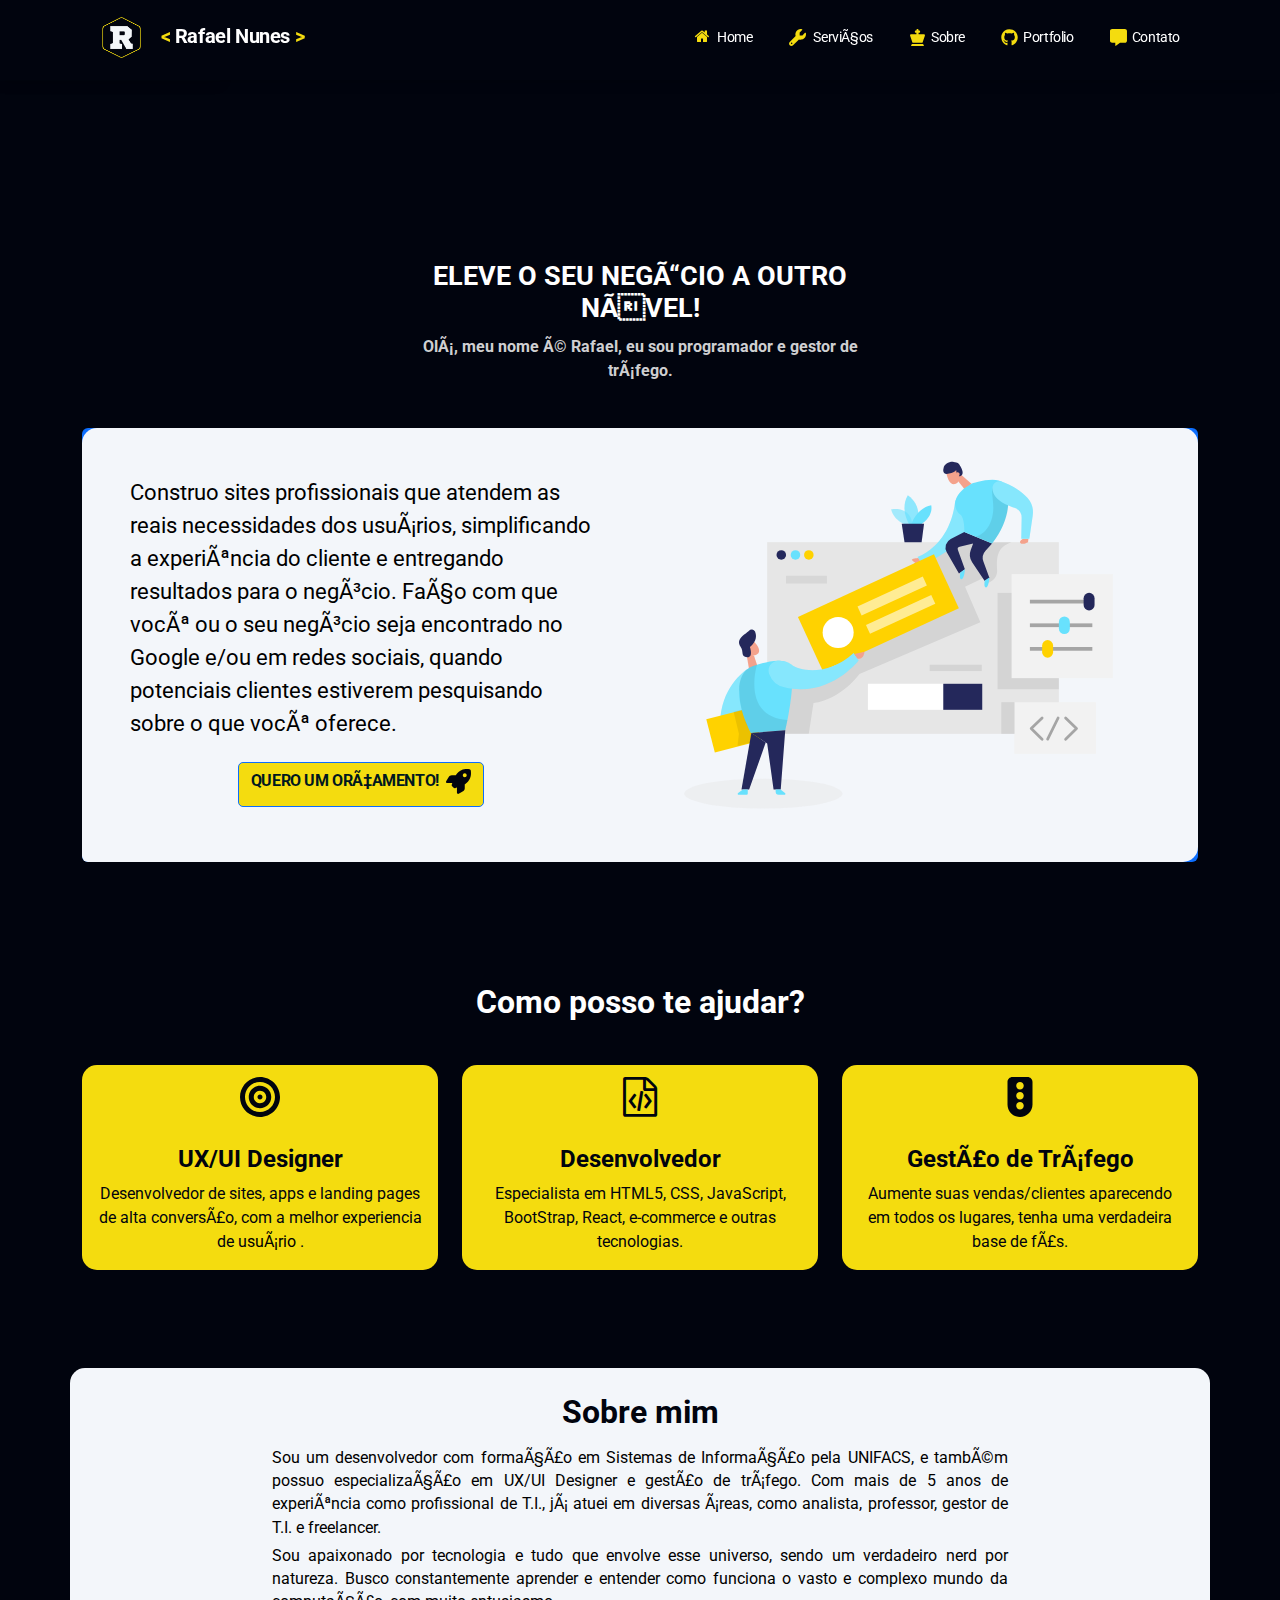
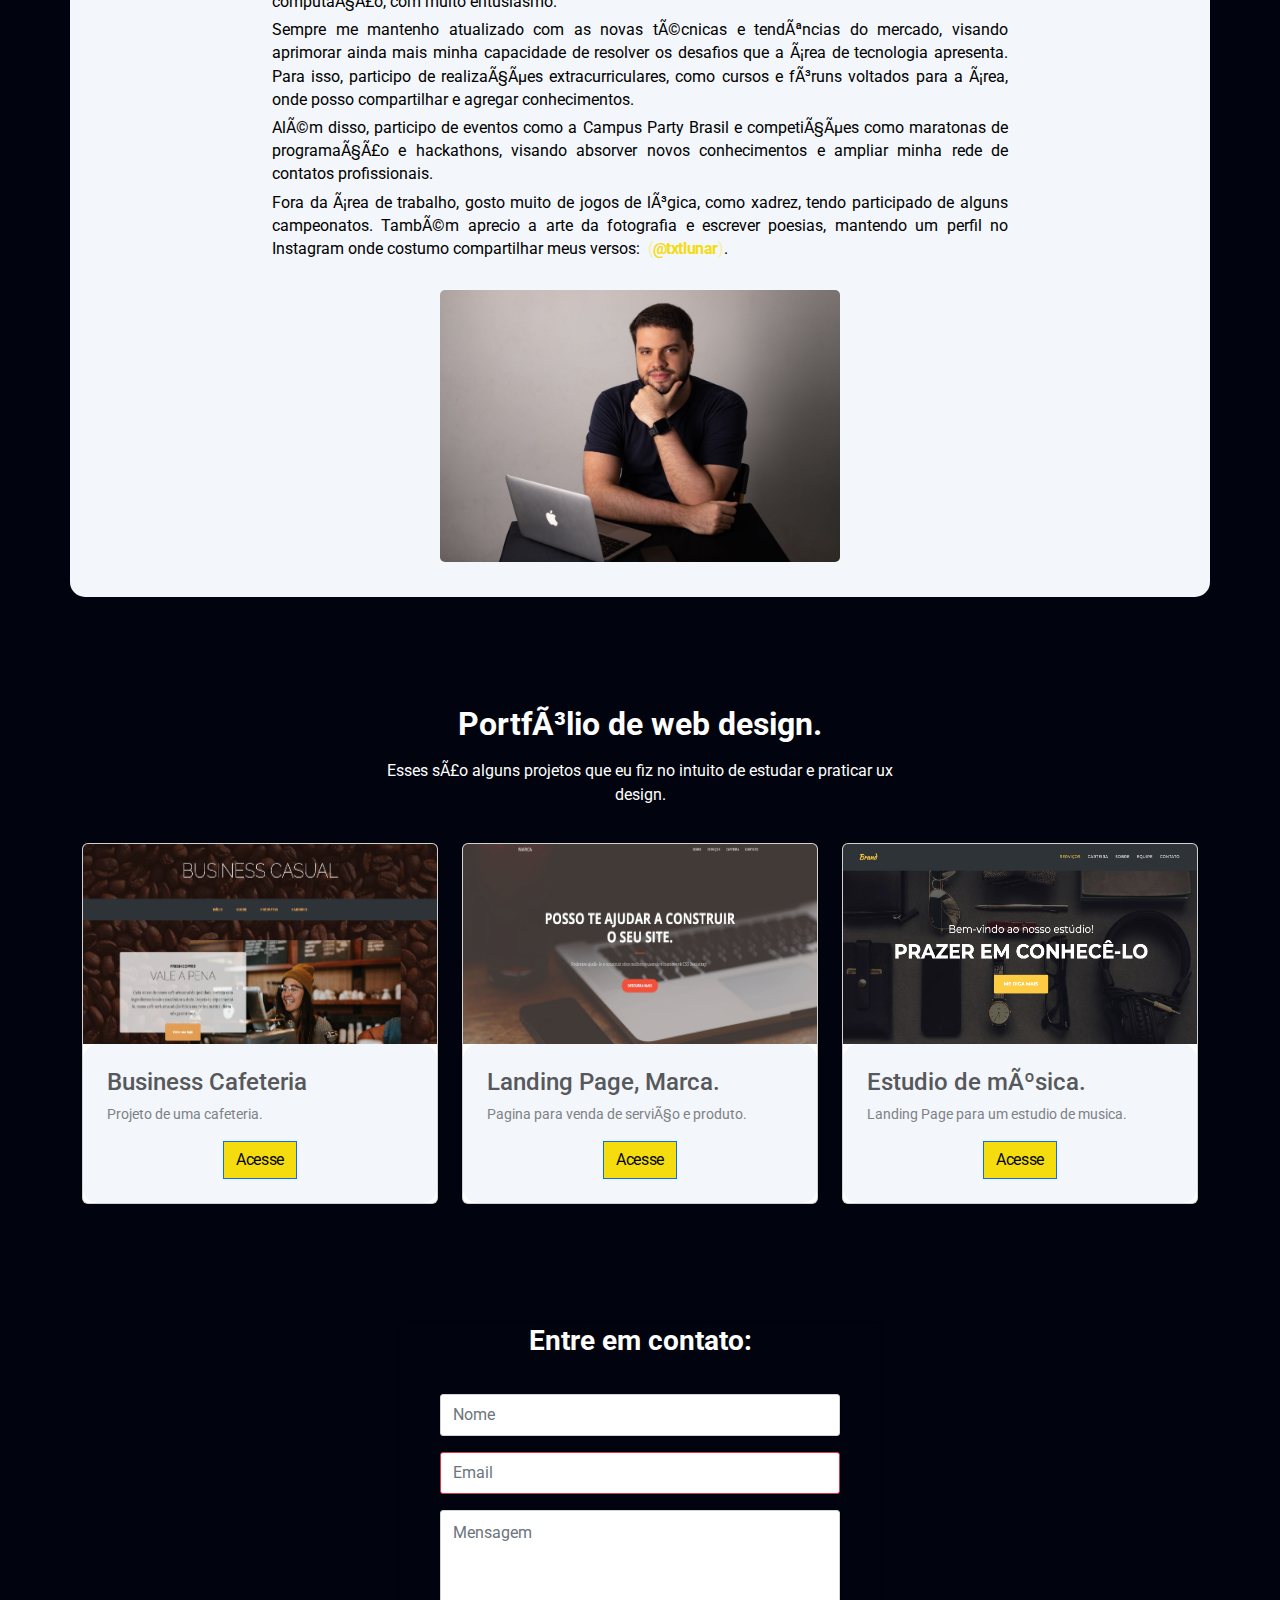
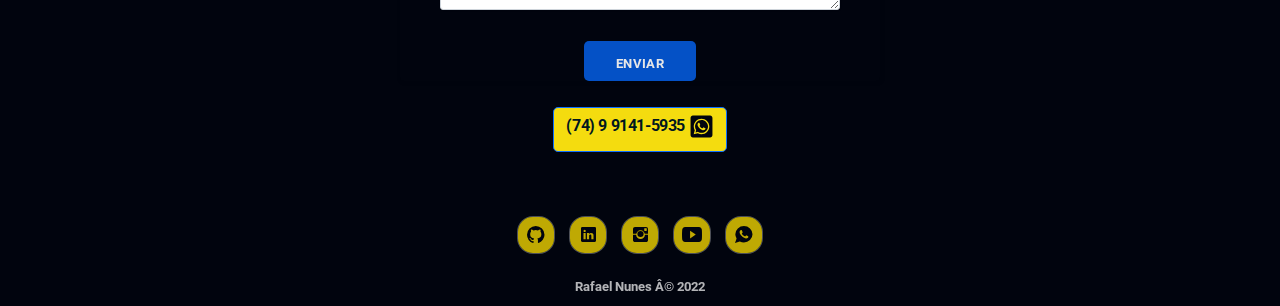
<file: index.html>
<!DOCTYPE html>
<html lang="pt-br" style="color: rgb(0,23,31);background: #01040e;font-family: Roboto, sans-serif;margin-top: 20px;">

<head>
    <!-- Meta Pixel Code -->
    <script>
        ! function(f, b, e, v, n, t, s) {
            if (f.fbq) return;
            n = f.fbq = function() {
                n.callMethod ?
                    n.callMethod.apply(n, arguments) : n.queue.push(arguments)
            };
            if (!f._fbq) f._fbq = n;
            n.push = n;
            n.loaded = !0;
            n.version = '2.0';
            n.queue = [];
            t = b.createElement(e);
            t.async = !0;
            t.src = v;
            s = b.getElementsByTagName(e)[0];
            s.parentNode.insertBefore(t, s)
        }(window, document, 'script',
            'https://connect.facebook.net/en_US/fbevents.js');
        fbq('init', '228751613166373');
        fbq('track', 'PageView');
    </script>
    <noscript><img height="1" width="1" style="display:none"
    src="https://www.facebook.com/tr?id=228751613166373&ev=PageView&noscript=1"
  /></noscript>
    <!-- End Meta Pixel Code -->
    <!-- Google tag (gtag.js) -->
    <script async src="https://www.googletagmanager.com/gtag/js?id=AW-11148194024"></script>
    <script>
        window.dataLayer = window.dataLayer || [];

        function gtag() {
            dataLayer.push(arguments);
        }
        gtag('js', new Date());

        gtag('config', 'AW-11148194024');
    </script>
    <meta charset="utf-8">
    <meta name="viewport" content="width=device-width, initial-scale=1.0, shrink-to-fit=no">
    <title>Rafael Nunes</title>
    <meta property="og:type" content="website">
    <link rel="icon" type="image/png" sizes="250x250" href="assets/img/Favicon.png?h=51a96ed2ff195e1bfad203f7caa200df">
    <link rel="stylesheet" href="assets/bootstrap/css/bootstrap.min.css?h=3f30c2c47d7d23c7a994db0c862d45a5">
    <link rel="stylesheet" href="https://fonts.googleapis.com/css?family=Lora">
    <link rel="stylesheet" href="https://fonts.googleapis.com/css?family=Roboto+Slab:300,400|Roboto:300,400,700">
    <link rel="stylesheet" href="assets/fonts/font-awesome.min.css?h=e7cfb9ec830984d637c4aed91cd725c5">
    <link rel="stylesheet" href="assets/fonts/ionicons.min.css?h=e7cfb9ec830984d637c4aed91cd725c5">
    <link rel="stylesheet" href="assets/css/Article-Clean.css?h=f7c1b6c00f1289d5cb6921bf58e07284">
    <link rel="stylesheet" href="assets/css/Article-List.css?h=cec575f25bba55cfaa10100750e76412">
    <link rel="stylesheet" href="assets/css/Black-Navbar.css?h=5ba3564199f115ae77dd64b33b7a4328">
    <link rel="stylesheet" href="assets/css/Contact-Form-Clean.css?h=1fc096b77bce3684c0ae271a46a29140">
    <link rel="stylesheet" href="assets/css/Dark-Footer-1.css?h=dcc46384f0589892295a3299d8a3c9bd">
    <link rel="stylesheet" href="assets/css/Dark-Footer-2.css?h=cabc25193678a4e8700df5b6f6e02b7c">
    <link rel="stylesheet" href="assets/css/Dark-Footer.css?h=2fccf62c5754784b5523aebf39ef30d3">
    <link rel="stylesheet" href="assets/css/Dark-NavBar-1.css?h=b486ae8ecf6c38e7b0073c57ef30f22f">
    <link rel="stylesheet" href="assets/css/Dark-NavBar-2.css?h=cc854edeeadd4c06dfda9f834e92e87a">
    <link rel="stylesheet" href="assets/css/Dark-NavBar.css?h=b5662e543f8e5c37da1d23ee22009b9c">
    <link rel="stylesheet" href="assets/css/Features-Blue.css?h=40c554ded5b4b9c0c58451552419c167">
    <link rel="stylesheet" href="assets/css/Features-Centered-Icons-icons.css?h=befd8a398792e305b7ffd4a176b5b585">
    <link rel="stylesheet" href="assets/css/Features-Clean.css?h=b4035f0c26446edaa24f97515c00550e">
    <link rel="stylesheet" href="assets/css/Soft-UI-Aside-Navbar.css?h=a94fd94b1bd49ce46523a173a54cd14a">
    <link rel="stylesheet" href="assets/css/Team-Boxed.css?h=82bbec4cae98efe5fc4bdd3d9d621fc2">
</head>

<body style="color: rgb(86,85,71);font-family: Roboto, sans-serif;background: #01040e;margin-top: 120px;">
    <div style="font-family: Roboto, sans-serif;background: #01040e;">
        <nav class="navbar navbar-dark navbar-expand-md fixed-top navigation-clean-button" style="height: 80px;color: rgb(255,255,255);background: #01040e;font-family: Roboto, sans-serif;padding-top: 5px;padding-bottom: 20px;text-align: right;margin-bottom: 40px;margin-top: 0px;">
            <div class="container"><button data-bs-toggle="collapse" class="navbar-toggler" data-bs-target="#navcol-5"><span class="visually-hidden">Toggle navigation</span><span class="navbar-toggler-icon text-end" style="text-align: right;"></span></button><a class="navbar-brand"
                    href="index.html" style="color: rgb(255,255,255);font-size: 20px;">&nbsp;&nbsp;&nbsp;<img src="assets/img/LOGO%20VETORIZADA.png?h=3461fdb7e6b3924cb42f903f9bd26b37" width="51" height="51">&nbsp; &nbsp;<span style="color: rgb(244, 220, 15);">&lt;</span> Rafael Nunes <span style="color: rgb(244, 220, 15);">&gt;</span></a>
                <div class="collapse navbar-collapse" id="navcol-5" style="text-align: left;">
                    <ul class="navbar-nav ms-auto">
                        <li class="nav-item"><a class="nav-link active" style="color: #ffffff;" href="#Home"><i class="fa fa-home" style="font-size: 16px;width: 17px;height: 17px;color: #f4dc0f;"></i>&nbsp; Home</a></li>
                        <li class="nav-item"><a class="nav-link" style="color: #ffffff;" href="#Servicos"><svg xmlns="http://www.w3.org/2000/svg" viewBox="0 0 512 512" width="1em" height="1em" fill="currentColor" style="font-size: 16px;width: 17px;height: 17px;color: #f4dc0f;">
                                    <!--! Font Awesome Free 6.1.1 by @fontawesome - https://fontawesome.com License - https://fontawesome.com/license/free (Icons: CC BY 4.0, Fonts: SIL OFL 1.1, Code: MIT License) Copyright 2022 Fonticons, Inc. -->
                                    <path d="M507.6 122.8c-2.904-12.09-18.25-16.13-27.04-7.338l-76.55 76.56l-83.1-.0002l0-83.1l76.55-76.56c8.791-8.789 4.75-24.14-7.336-27.04c-23.69-5.693-49.34-6.111-75.92 .2484c-61.45 14.7-109.4 66.9-119.2 129.3C189.8 160.8 192.3 186.7 200.1 210.1l-178.1 178.1c-28.12 28.12-28.12 73.69 0 101.8C35.16 504.1 53.56 512 71.1 512s36.84-7.031 50.91-21.09l178.1-178.1c23.46 7.736 49.31 10.24 76.17 6.004c62.41-9.84 114.6-57.8 129.3-119.2C513.7 172.1 513.3 146.5 507.6 122.8zM80 456c-13.25 0-24-10.75-24-24c0-13.26 10.75-24 24-24s24 10.74 24 24C104 445.3 93.25 456 80 456z"></path>
                                </svg>&nbsp; &nbsp;Serviços</a></li>
                        <li class="nav-item"><a class="nav-link" style="color: #ffffff;" href="#sobre"><svg xmlns="http://www.w3.org/2000/svg" viewBox="-32 0 512 512" width="1em" height="1em" fill="currentColor" style="font-size: 16px;width: 17px;height: 17px;color: #f4dc0f;">
                                    <!--! Font Awesome Free 6.1.1 by @fontawesome - https://fontawesome.com License - https://fontawesome.com/license/free (Icons: CC BY 4.0, Fonts: SIL OFL 1.1, Code: MIT License) Copyright 2022 Fonticons, Inc. -->
                                    <path d="M367.1 448H79.97c-26.51 0-48.01 21.49-48.01 47.1C31.96 504.8 39.13 512 47.96 512h352c8.838 0 16-7.163 16-16C416 469.5 394.5 448 367.1 448zM416.1 160h-160V112h16.01c17.6 0 31.98-14.4 31.98-32C303.1 62.4 289.6 48 272 48h-16.01V32C256 14.4 241.6 0 223.1 0C206.4 0 191.1 14.4 191.1 32.01V48H175.1c-17.6 0-32.01 14.4-32.01 32C143.1 97.6 158.4 112 175.1 112h16.01V160h-160C17.34 160 0 171.5 0 192C0 195.2 .4735 198.4 1.437 201.5L74.46 416h299.1l73.02-214.5C447.5 198.4 448 195.2 448 192C448 171.6 430.1 160 416.1 160z"></path>
                                </svg>&nbsp; Sobre</a></li>
                        <li class="nav-item"><a class="nav-link" style="color: #ffffff;" href="#portfolio"><svg xmlns="http://www.w3.org/2000/svg" viewBox="-8 0 512 512" width="1em" height="1em" fill="currentColor" style="font-size: 16px;width: 17px;height: 17px;color: #f4dc0f;">
                                    <!--! Font Awesome Free 6.1.1 by @fontawesome - https://fontawesome.com License - https://fontawesome.com/license/free (Icons: CC BY 4.0, Fonts: SIL OFL 1.1, Code: MIT License) Copyright 2022 Fonticons, Inc. -->
                                    <path d="M165.9 397.4c0 2-2.3 3.6-5.2 3.6-3.3.3-5.6-1.3-5.6-3.6 0-2 2.3-3.6 5.2-3.6 3-.3 5.6 1.3 5.6 3.6zm-31.1-4.5c-.7 2 1.3 4.3 4.3 4.9 2.6 1 5.6 0 6.2-2s-1.3-4.3-4.3-5.2c-2.6-.7-5.5.3-6.2 2.3zm44.2-1.7c-2.9.7-4.9 2.6-4.6 4.9.3 2 2.9 3.3 5.9 2.6 2.9-.7 4.9-2.6 4.6-4.6-.3-1.9-3-3.2-5.9-2.9zM244.8 8C106.1 8 0 113.3 0 252c0 110.9 69.8 205.8 169.5 239.2 12.8 2.3 17.3-5.6 17.3-12.1 0-6.2-.3-40.4-.3-61.4 0 0-70 15-84.7-29.8 0 0-11.4-29.1-27.8-36.6 0 0-22.9-15.7 1.6-15.4 0 0 24.9 2 38.6 25.8 21.9 38.6 58.6 27.5 72.9 20.9 2.3-16 8.8-27.1 16-33.7-55.9-6.2-112.3-14.3-112.3-110.5 0-27.5 7.6-41.3 23.6-58.9-2.6-6.5-11.1-33.3 2.6-67.9 20.9-6.5 69 27 69 27 20-5.6 41.5-8.5 62.8-8.5s42.8 2.9 62.8 8.5c0 0 48.1-33.6 69-27 13.7 34.7 5.2 61.4 2.6 67.9 16 17.7 25.8 31.5 25.8 58.9 0 96.5-58.9 104.2-114.8 110.5 9.2 7.9 17 22.9 17 46.4 0 33.7-.3 75.4-.3 83.6 0 6.5 4.6 14.4 17.3 12.1C428.2 457.8 496 362.9 496 252 496 113.3 383.5 8 244.8 8zM97.2 352.9c-1.3 1-1 3.3.7 5.2 1.6 1.6 3.9 2.3 5.2 1 1.3-1 1-3.3-.7-5.2-1.6-1.6-3.9-2.3-5.2-1zm-10.8-8.1c-.7 1.3.3 2.9 2.3 3.9 1.6 1 3.6.7 4.3-.7.7-1.3-.3-2.9-2.3-3.9-2-.6-3.6-.3-4.3.7zm32.4 35.6c-1.6 1.3-1 4.3 1.3 6.2 2.3 2.3 5.2 2.6 6.5 1 1.3-1.3.7-4.3-1.3-6.2-2.2-2.3-5.2-2.6-6.5-1zm-11.4-14.7c-1.6 1-1.6 3.6 0 5.9 1.6 2.3 4.3 3.3 5.6 2.3 1.6-1.3 1.6-3.9 0-6.2-1.4-2.3-4-3.3-5.6-2z"></path>
                                </svg>&nbsp; Portfolio</a></li>
                        <li class="nav-item"><a class="nav-link" style="color: #ffffff;" href="#contato"><svg xmlns="http://www.w3.org/2000/svg" viewBox="0 0 512 512" width="1em" height="1em" fill="currentColor" style="font-size: 16px;width: 17px;height: 17px;color: #f4dc0f;">
                                    <!--! Font Awesome Free 6.1.1 by @fontawesome - https://fontawesome.com License - https://fontawesome.com/license/free (Icons: CC BY 4.0, Fonts: SIL OFL 1.1, Code: MIT License) Copyright 2022 Fonticons, Inc. -->
                                    <path d="M511.1 63.1v287.1c0 35.25-28.75 63.1-64 63.1h-144l-124.9 93.68c-7.875 5.75-19.12 .0497-19.12-9.7v-83.98h-96c-35.25 0-64-28.75-64-63.1V63.1c0-35.25 28.75-63.1 64-63.1h384C483.2 0 511.1 28.75 511.1 63.1z"></path>
                                </svg>&nbsp; Contato</a></li>
                    </ul>
                </div>
            </div>
        </nav>
    </div>
    <nav class="navbar navbar-light navbar-expand-md sticky-top navigation-clean-button" style="color: #ffffff;background: #01040e;width: auto;height: auto;">
        <div class="container-fluid"><button class="navbar-toggler" data-bs-toggle="collapse"><span class="visually-hidden">Toggle navigation</span><span class="navbar-toggler-icon"></span></button><a class="navbar-brand" href="index.html" style="color: rgb(255,255,255);font-size: 17px;height: 65px;">&nbsp; &nbsp;<img src="assets/img/LOGO%20VETORIZADA.png?h=3461fdb7e6b3924cb42f903f9bd26b37" width="50" height="50">&nbsp;&lt;Rafael Nunes&gt;</a></div>
    </nav>
    <section id="Home" class="features-blue" style="background: #01040e;padding-bottom: 0px;font-family: Roboto, sans-serif;padding-top: 80px;margin-top: 130px;">
        <div class="container" style="padding-top: 10px;font-size: 15px;text-align: center;margin-bottom: -30px;border-top-right-radius: 15px;border-bottom-right-radius: 15px;margin-top: 20px;">
            <div class="intro" style="margin-bottom: 50px;">
                <h1 class="text-center" style="color: rgb(255,255,255);margin-bottom: 10px;font-size: 27px;background: #01040e;font-family: Roboto, sans-serif;"><strong><span style="background-color: rgb(1, 4, 14);">ELEVE O SEU NEGÓCIO A OUTRO NÍVEL!</span></strong></h1>
                <p class="text-center" style="color: rgba(255,255,255,0.83);font-weight: bold;height: 25px;">Olá, meu nome é Rafael, eu sou programador e gestor de tráfego.</p>
            </div>
        </div>
        <section class="py-4 py-xl-5" style="background: #01040e;margin-bottom: -60px;">
            <div class="container">
                <div class="bg-primary border rounded border-0 border-primary overflow-hidden">
                    <div class="row g-0">
                        <div class="col-md-6 d-flex flex-column justify-content-center" style="border-radius: 5px;background: #F3F6FA;opacity: 1;border-top-left-radius: 15px;border-bottom-right-radius: 0px;border-bottom-left-radius: 15px;border-top-right-radius: 0px;margin-bottom: -10px;">
                            <div class="text-white p-4 p-md-5">
                                <p class="mb-4" style="color: #01040e;font-size: 22px;"><span style="color: rgb(0, 0, 0);">Construo sites profissionais que atendem as reais necessidades dos usuários, simplificando a experiência do cliente e entregando resultados para o negócio. Faço com que você ou o seu negócio seja encontrado no Google e/ou em redes sociais, quando potenciais clientes estiverem pesquisando sobre o que você oferece.</span></p>
                                <div class="my-3" style="text-align: center;margin-top: 16px;padding-top: 20px;margin-bottom: -60px;padding-bottom: 0px;"><a class="btn btn-primary" role="button" style="text-align: center;margin-top: -25px;background: #f4dc0f;border-radius: 5px;height: 45px;margin-bottom: 0px;" href="https://wa.me/message/FFYSD5BGCNOLE1"><strong><span style="color: rgb(0, 23, 31); background-color: rgba(228, 90, 61, 0);">QUERO UM ORÇAMENTO!&nbsp;&nbsp;</span></strong><svg xmlns="http://www.w3.org/2000/svg" viewBox="0 0 512 512" width="1em" height="1em" fill="currentColor" style="color: #01040e;font-size: 25px;">
                                            <!--! Font Awesome Free 6.1.1 by @fontawesome - https://fontawesome.com License - https://fontawesome.com/license/free (Icons: CC BY 4.0, Fonts: SIL OFL 1.1, Code: MIT License) Copyright 2022 Fonticons, Inc. -->
                                            <path d="M156.6 384.9L125.7 353.1C117.2 345.5 114.2 333.1 117.1 321.8C120.1 312.9 124.1 301.3 129.8 288H24C15.38 288 7.414 283.4 3.146 275.9C-1.123 268.4-1.042 259.2 3.357 251.8L55.83 163.3C68.79 141.4 92.33 127.1 117.8 127.1H200C202.4 124 204.8 120.3 207.2 116.7C289.1-4.07 411.1-8.142 483.9 5.275C495.6 7.414 504.6 16.43 506.7 28.06C520.1 100.9 516.1 222.9 395.3 304.8C391.8 307.2 387.1 309.6 384 311.1V394.2C384 419.7 370.6 443.2 348.7 456.2L260.2 508.6C252.8 513 243.6 513.1 236.1 508.9C228.6 504.6 224 496.6 224 488V380.8C209.9 385.6 197.6 389.7 188.3 392.7C177.1 396.3 164.9 393.2 156.6 384.9V384.9zM384 167.1C406.1 167.1 424 150.1 424 127.1C424 105.9 406.1 87.1 384 87.1C361.9 87.1 344 105.9 344 127.1C344 150.1 361.9 167.1 384 167.1z"></path>
                                        </svg></a></div>
                            </div>
                        </div>
                        <div class="col-md-6 order-first order-md-last" style="min-height: 250px;"><img class="w-100 h-100 fit-contain pt-5 pt-md-0" src="assets/img/illustrations/web-development.svg?h=b53e17a605148633758769f0842db9a4" style="background: #F3F6FA;opacity: 1;border-radius: 5px;border-top-right-radius: 15px;border-bottom-right-radius: 15px;border-top-left-radius: 0px;border-bottom-left-radius: 0px;margin-bottom: -10px;padding-bottom: 0px;"></div>
                    </div>
                </div>
            </div>
        </section>
    </section>
    <div class="col" style="margin-bottom: 80px;">
        <div class="intro" style="margin-bottom: 50px;"></div>
        <div class="container py-4 py-xl-5" id="Servicos" style="margin-bottom: 50px;">
            <div class="row mb-5">
                <div class="col-md-8 col-xl-6 text-center mx-auto">
                    <h2 style="color: rgb(255,255,255);margin-top: 35px;padding-top: -16px;margin-bottom: -20px;"><strong>Como posso te ajudar?</strong></h2>
                    <p></p>
                </div>
            </div>
            <div class="row gy-4 row-cols-1 row-cols-md-2 row-cols-xl-3">
                <div class="col">
                    <div class="text-center d-flex flex-column align-items-center align-items-xl-center" style="background: #f4dc0f;border-radius: 15px;">
                        <div class="bs-icon-lg bs-icon-rounded bs-icon-primary d-flex flex-shrink-0 justify-content-center align-items-center d-inline-block mb-3 bs-icon" style="background: rgba(13,110,253,0);"><svg xmlns="http://www.w3.org/2000/svg" viewBox="0 0 512 512" width="1em" height="1em" fill="currentColor" class="icon" style="color: #01040e;font-size: 40px;">
                                <!--! Font Awesome Free 6.1.1 by @fontawesome - https://fontawesome.com License - https://fontawesome.com/license/free (Icons: CC BY 4.0, Fonts: SIL OFL 1.1, Code: MIT License) Copyright 2022 Fonticons, Inc. -->
                                <path d="M288 256C288 273.7 273.7 288 256 288C238.3 288 224 273.7 224 256C224 238.3 238.3 224 256 224C273.7 224 288 238.3 288 256zM112 256C112 176.5 176.5 112 256 112C335.5 112 400 176.5 400 256C400 335.5 335.5 400 256 400C176.5 400 112 335.5 112 256zM256 336C300.2 336 336 300.2 336 256C336 211.8 300.2 176 256 176C211.8 176 176 211.8 176 256C176 300.2 211.8 336 256 336zM512 256C512 397.4 397.4 512 256 512C114.6 512 0 397.4 0 256C0 114.6 114.6 0 256 0C397.4 0 512 114.6 512 256zM256 64C149.1 64 64 149.1 64 256C64 362 149.1 448 256 448C362 448 448 362 448 256C448 149.1 362 64 256 64z"></path>
                            </svg></div>
                        <div class="px-3">
                            <h4><strong><span style="color: rgb(1, 4, 14); background-color: rgba(41, 5, 92, 0);">UX/UI Designer</span></strong></h4>
                            <p><span style="color: rgb(1, 4, 14);">Desenvolvedor de sites, apps e landing pages de alta conversão, com a melhor experiencia de u</span><span style="color: rgb(0, 0, 0); background-color: rgba(32, 33, 36, 0);">suário</span>
                                <span style="color: rgb(1, 4, 14);">.</span>
                            </p>
                        </div>
                    </div>
                </div>
                <div class="col">
                    <div class="text-center d-flex flex-column align-items-center align-items-xl-center" style="background: #f4dc0f;border-radius: 15px;">
                        <div class="bs-icon-lg bs-icon-rounded bs-icon-primary d-flex flex-shrink-0 justify-content-center align-items-center d-inline-block mb-3 bs-icon" style="background: rgba(13,110,253,0);"><i class="fa fa-file-code-o icon" style="color: #01040e;font-size: 40px;"></i></div>
                        <div class="px-3">
                            <h4><strong><span style="color: rgb(1, 4, 14);">Desenvolvedor</span></strong></h4>
                            <p><span style="color: rgb(1, 4, 14);">Especialista em HTML5, CSS, JavaScript, BootStrap, React, e-commerce e outras tecnologias.</span></p>
                        </div>
                    </div>
                </div>
                <div class="col">
                    <div class="text-center d-flex flex-column align-items-center align-items-xl-center" style="background: #f4dc0f;border-radius: 15px;">
                        <div class="bs-icon-lg bs-icon-rounded bs-icon-primary d-flex flex-shrink-0 justify-content-center align-items-center d-inline-block mb-3 bs-icon" style="background: rgba(13,110,253,0);"><svg xmlns="http://www.w3.org/2000/svg" viewBox="-96 0 512 512" width="1em" height="1em" fill="currentColor" class="icon" style="color: #01040e;font-size: 40px;">
                                <!--! Font Awesome Free 6.1.1 by @fontawesome - https://fontawesome.com License - https://fontawesome.com/license/free (Icons: CC BY 4.0, Fonts: SIL OFL 1.1, Code: MIT License) Copyright 2022 Fonticons, Inc. -->
                                <path d="M256 0C291.3 0 320 28.65 320 64V352C320 440.4 248.4 512 160 512C71.63 512 0 440.4 0 352V64C0 28.65 28.65 0 64 0H256zM160 320C133.5 320 112 341.5 112 368C112 394.5 133.5 416 160 416C186.5 416 208 394.5 208 368C208 341.5 186.5 320 160 320zM160 288C186.5 288 208 266.5 208 240C208 213.5 186.5 192 160 192C133.5 192 112 213.5 112 240C112 266.5 133.5 288 160 288zM160 64C133.5 64 112 85.49 112 112C112 138.5 133.5 160 160 160C186.5 160 208 138.5 208 112C208 85.49 186.5 64 160 64z"></path>
                            </svg></div>
                        <div class="px-3">
                            <h4><strong><span style="color: rgb(1, 4, 14);">Gestão de Tráfego</span></strong></h4>
                            <p><span style="color: rgb(1, 4, 14);">Aumente suas vendas/clientes aparecendo em todos os lugares, tenha uma verdadeira base de fãs.</span></p>
                        </div>
                    </div>
                </div>
            </div>
        </div>
    </div>
    <section class="team-boxed" style="background: #01040e;font-family: Roboto, sans-serif;margin-bottom: 0px;margin-top: -100px;">
        <section class="article-clean" style="background: #01040e;font-family: Roboto, sans-serif;padding-top: 70px;margin-bottom: 0px;padding-bottom: 37px;" id="sobre">
            <div class="container">
                <div class="row" style="margin-bottom: 20px;margin-top: 0px;background: #F3F6FA;border-radius: 15px;padding-top: 20px;opacity: 1;">
                    <div class="col-lg-10 col-xl-8 offset-lg-1 offset-xl-2" style="color: rgb(255,255,255);font-family: Roboto, sans-serif;margin-bottom: 10px;">
                        <div class="intro">
                            <h1 class="text-center" style="margin-bottom: 10px;margin-top: 0px;padding-top: 0px;font-family: Roboto, sans-serif;font-weight: bold;color: #01040e;">Sobre mim</h1>
                        </div>
                        <div class="text">
                            <p style="margin-bottom: 5px;font-family: Roboto, sans-serif;color: #000000;text-align: justify;"><span style="background-color: transparent;">Sou um desenvolvedor com formação em Sistemas de Informação pela UNIFACS, e também possuo especialização em UX/UI Designer e gestão de tráfego. Com mais de 5 anos de experiência como profissional de T.I., já atuei em diversas áreas, como analista, professor, gestor de T.I. e freelancer.</span></p>
                            <p style="margin-bottom: 5px;font-family: Roboto, sans-serif;color: #000000;text-align: justify;"><span style="background-color: transparent;">Sou apaixonado por tecnologia e tudo que envolve esse universo, sendo um verdadeiro nerd por natureza. Busco constantemente aprender e entender como funciona o vasto e complexo mundo da computação, com muito entusiasmo.</span></p>
                            <p style="margin-bottom: 5px;font-family: Roboto, sans-serif;color: #000000;text-align: justify;"><span style="background-color: transparent;">Sempre me mantenho atualizado com as novas técnicas e tendências do mercado, visando aprimorar ainda mais minha capacidade de resolver os desafios que a área de tecnologia apresenta. Para isso, participo de realizações extracurriculares, como cursos e fóruns voltados para a área, onde posso compartilhar e agregar conhecimentos.</span></p>
                            <p style="margin-bottom: 5px;font-family: Roboto, sans-serif;color: #000000;text-align: justify;"><span style="background-color: transparent;">Além disso, participo de eventos como a Campus Party Brasil e competições como maratonas de programação e hackathons, visando absorver novos conhecimentos e ampliar minha rede de contatos profissionais.</span></p>
                            <p style="margin-bottom: 5px;font-family: Roboto, sans-serif;color: #000000;text-align: justify;"><span style="background-color: transparent;">Fora da área de trabalho, gosto muito de jogos de lógica, como xadrez, tendo participado de alguns campeonatos. Também aprecio a arte da fotografia e escrever poesias, mantendo um perfil no Instagram onde costumo compartilhar meus versos:</span>&nbsp;
                                <a href="https://www.instagram.com/txtlunar/"><span style="color: rgb(248, 239, 167);">(</span><strong><span style="color: rgb(244, 220, 15);">@txtlunar</span></strong><span style="color: rgb(248, 239, 167);">)</span></a>.</p>
                            <figure class="figure d-block" style="margin-bottom: 15px;margin-top: 30px;"><img class="figure-img" src="assets/img/IMG_0671-2.jpg?h=0dc0eee3a8857c9bbadde6c4cc06b107" style="width: 400px;margin-bottom: 10px;margin-top: 0px;border-radius: 5px;" width="400" height="272"></figure>
                        </div>
                    </div>
                </div>
            </div>
            <div class="container py-4 py-xl-5" id="portfolio" style="margin-top: 10px;margin-bottom: -50px;">
                <div class="row mb-5" style="margin-bottom: 30px;">
                    <div class="col-md-8 col-xl-6 col-xxl-6 text-center mx-auto" style="color: rgb(255,255,255);">
                        <h2>Portfólio de web design.</h2>
                        <p class="w-lg-50" style="color: rgb(255,255,255);height: 16px;font-size: 16px;margin-bottom: 20px;margin-top: -25px;">Esses são alguns projetos que eu fiz no intuito de estudar e praticar ux design.</p>
                    </div>
                </div>
                <div class="row gy-4 row-cols-1 row-cols-md-2 row-cols-xl-3">
                    <div class="col">
                        <div class="card"><img class="card-img-top w-100 d-block fit-cover" style="height: 200px;" src="assets/img/clipboard-image.png?h=dca429fdd3ca889abe8741c2cd6d80ea">
                            <div class="card-body p-4" style="background: #F3F6FA;text-align: center;border-radius: 15px;">
                                <h4 class="card-title" style="text-align: left;">Business Cafeteria</h4>
                                <p class="card-text" style="text-align: left;">Projeto de uma cafeteria.</p><a class="btn btn-primary text-center" role="button" href="https://rafaelnpf.github.io/BUSINESS/" style="background: #f4dc0f;color: #01040e;text-align: center;">Acesse</a>
                            </div>
                        </div>
                    </div>
                    <div class="col">
                        <div class="card"><img class="card-img-top w-100 d-block fit-cover" style="height: 200px;" src="assets/img/clipboard-image-3.png?h=95227abb1f76c1620eb482da2c070bb6" width="354" height="200">
                            <div class="card-body p-4" style="background: #F3F6FA;text-align: center;border-radius: 15px;">
                                <h4 class="card-title" style="text-align: left;">Landing Page, Marca.</h4>
                                <p class="card-text" style="text-align: left;">Pagina para venda de serviço e produto.</p><a class="btn btn-primary text-center" role="button" href="https://rafaelnpf.github.io/Marca/" style="background: #f4dc0f;color: #01040e;text-align: center;">Acesse</a>
                            </div>
                        </div>
                    </div>
                    <div class="col">
                        <div class="card"><img class="card-img-top w-100 d-block fit-cover" style="height: 200px;" src="assets/img/clipboard-image-2.png?h=00d8193ae2683903185918fe58ed575b">
                            <div class="card-body p-4" style="background: #F3F6FA;text-align: center;border-radius: 15px;">
                                <h4 class="card-title" style="text-align: left;">Estudio de música.</h4>
                                <p class="card-text" style="text-align: left;">Landing Page para um estudio de musica.</p><a class="btn btn-primary text-center" role="button" href="https://rafaelnpf.github.io/Studio/" style="background: #f4dc0f;color: #01040e;text-align: center;">Acesse</a>
                            </div>
                        </div>
                    </div>
                </div>
            </div>
        </section>
    </section>
    <section id="contato" class="contact-clean" style="background: #01040e;padding-bottom: 30px;font-family: Roboto, sans-serif;margin-bottom: 10px;margin-top: 10px;padding-top: 70px;text-align: center;">
        <form style="font-family: Roboto, sans-serif;background: #01040e;padding-bottom: 0px;padding-top: 0px;margin-bottom: 15px;" data-bss-recipient="98a65965d5b4a328df4222ff5e102eb0">
            <h2 class="text-center" style="color: rgb(255,255,255);font-family: Roboto, sans-serif;">Entre em contato:</h2>
            <div class="mb-3"><input class="form-control" type="text" name="nome" placeholder="Nome" required="" style="font-family: Roboto, sans-serif;border-radius: 3px;"></div>
            <div class="mb-3"><input class="form-control is-invalid" type="email" name="email" placeholder="Email" required="" style="font-family: Roboto, sans-serif;border-radius: 3px;"></div>
            <div class="mb-3"><textarea class="form-control" name="message" placeholder="Mensagem" rows="14" required="" style="font-family: Roboto, sans-serif;border-radius: 3px;"></textarea></div>
            <div class="mb-3" style="text-align: center;"><button class="btn btn-primary" type="submit" style="background: #f4dc0f;text-align: center;border-radius: 5px;height: 40px;">Enviar</button></div>
        </form><a class="btn btn-primary" role="button" style="text-align: center;margin-top: 10px;background: #f4dc0f;border-radius: 5px;height: 45px;margin-bottom: 25px;" href="https://wa.me/message/FFYSD5BGCNOLE1"><strong><span style="color: rgb(0, 23, 31); background-color: rgba(228, 90, 61, 0);">(74) 9 9141-5935&nbsp;</span></strong><svg xmlns="http://www.w3.org/2000/svg" viewBox="-32 0 512 512" width="1em" height="1em" fill="currentColor" style="color: #01040e;font-size: 25px;">
                <!--! Font Awesome Free 6.1.1 by @fontawesome - https://fontawesome.com License - https://fontawesome.com/license/free (Icons: CC BY 4.0, Fonts: SIL OFL 1.1, Code: MIT License) Copyright 2022 Fonticons, Inc. -->
                <path d="M224 122.8c-72.7 0-131.8 59.1-131.9 131.8 0 24.9 7 49.2 20.2 70.1l3.1 5-13.3 48.6 49.9-13.1 4.8 2.9c20.2 12 43.4 18.4 67.1 18.4h.1c72.6 0 133.3-59.1 133.3-131.8 0-35.2-15.2-68.3-40.1-93.2-25-25-58-38.7-93.2-38.7zm77.5 188.4c-3.3 9.3-19.1 17.7-26.7 18.8-12.6 1.9-22.4.9-47.5-9.9-39.7-17.2-65.7-57.2-67.7-59.8-2-2.6-16.2-21.5-16.2-41s10.2-29.1 13.9-33.1c3.6-4 7.9-5 10.6-5 2.6 0 5.3 0 7.6.1 2.4.1 5.7-.9 8.9 6.8 3.3 7.9 11.2 27.4 12.2 29.4s1.7 4.3.3 6.9c-7.6 15.2-15.7 14.6-11.6 21.6 15.3 26.3 30.6 35.4 53.9 47.1 4 2 6.3 1.7 8.6-1 2.3-2.6 9.9-11.6 12.5-15.5 2.6-4 5.3-3.3 8.9-2 3.6 1.3 23.1 10.9 27.1 12.9s6.6 3 7.6 4.6c.9 1.9.9 9.9-2.4 19.1zM400 32H48C21.5 32 0 53.5 0 80v352c0 26.5 21.5 48 48 48h352c26.5 0 48-21.5 48-48V80c0-26.5-21.5-48-48-48zM223.9 413.2c-26.6 0-52.7-6.7-75.8-19.3L64 416l22.5-82.2c-13.9-24-21.2-51.3-21.2-79.3C65.4 167.1 136.5 96 223.9 96c42.4 0 82.2 16.5 112.2 46.5 29.9 30 47.9 69.8 47.9 112.2 0 87.4-72.7 158.5-160.1 158.5z"></path>
            </svg></a>
    </section>
    <footer class="footer-dark" style="background: #01040e;padding-bottom: 10px;padding-top: 0px;font-family: Roboto, sans-serif;">
        <div class="container">
            <div class="row">
                <div class="col item social" style="border-color: rgba(240,249,255,0);background: #01040e;color: #01040e;font-size: 0px;">
                    <a href="https://github.com/rafaelnpf" style="background: #f4dc0f;border-radius: 15px;color: rgba(255,255,255,0);border-style: none;border-top-style: none;border-right-style: none;border-bottom-style: none;border-left-style: none;filter: invert(0%) saturate(151%);"><i class="icon ion-social-github" style="color: #01040e;"></i></a>
                    <a href="https://www.linkedin.com/in/rafaelnpf/" style="background: #f4dc0f;border-radius: 15px;color: rgba(255,255,255,0);border-style: none;border-top-style: none;border-right-style: none;border-bottom-style: none;border-left-style: none;filter: invert(0%) saturate(151%);"><i class="icon ion-social-linkedin" style="color: #01040e;"></i></a>
                    <a href="https://www.instagram.com/rafaelnpf/" style="background: #f4dc0f;border-radius: 15px;color: rgba(255,255,255,0);border-style: none;border-top-style: none;border-right-style: none;border-bottom-style: none;border-left-style: none;filter: invert(0%) saturate(151%);"><i class="icon ion-social-instagram" style="color: #01040e;"></i></a>
                    <a href="https://www.youtube.com/channel/UClQ5iYv5szEX4UHmdZa53PA" style="background: #f4dc0f;border-radius: 15px;color: rgba(255,255,255,0);border-style: none;border-top-style: none;border-right-style: none;border-bottom-style: none;border-left-style: none;filter: invert(0%) saturate(151%);"><i class="icon ion-social-youtube" style="color: #01040e;"></i></a>
                    <a href="https://wa.me/message/FFYSD5BGCNOLE1" style="background: #f4dc0f;border-radius: 15px;color: rgba(255,255,255,0);border-style: none;border-top-style: none;border-right-style: none;border-bottom-style: none;border-left-style: none;filter: invert(0%) saturate(151%);"><i class="icon ion-social-whatsapp" style="color: #01040e;"></i></a>
                </div>
            </div>
            <p class="copyright" style="color: rgb(255,255,255);text-align: center;opacity: 0.70;"><strong>Rafael Nunes © 2022</strong></p>
        </div>
    </footer>
    <script src="assets/js/jquery.min.js?h=84e399b8f2181ccd73394fdeddff1638"></script>
    <script src="assets/bootstrap/js/bootstrap.min.js?h=79ff9637b74326c362fb6f7f5801a7ba"></script>
    <script src="assets/js/smart-forms.min.js?h=e020daad4628441515be04aa856e08f4"></script>
</body>

</html>
</file>
<file: assets/css/Article-Clean.css>
.article-clean {
  color: #56585b;
  background-color: #fff;
  font-family: 'Lora', serif;
  font-size: 14px;
}

.article-clean .intro {
  font-size: 16px;
  margin: 0 auto 30px;
}

.article-clean .intro h1 {
  font-size: 32px;
  margin-bottom: 15px;
  padding-top: 20px;
  line-height: 1.5;
  color: inherit;
  margin-top: 20px;
}

.article-clean .intro p {
  color: #929292;
  font-size: 12px;
}

.article-clean .intro p .by {
  font-style: italic;
}

.article-clean .intro p .date {
  text-transform: uppercase;
  padding: 4px 0 4px 10px;
  margin-left: 10px;
  border-left: 1px solid #ddd;
}

.article-clean .intro p a {
  color: #333;
  text-transform: uppercase;
  padding-left: 3px;
}

.article-clean .intro img {
  margin-top: 20px;
}

.article-clean .text p {
  margin-bottom: 20px;
  line-height: 1.45;
}

@media (min-width:768px) {
  .article-clean .text p {
    font-size: 16px;
  }
}

.article-clean .text h2 {
  margin-top: 28px;
  margin-bottom: 20px;
  line-height: 1.45;
  font-size: 16px;
  font-weight: bold;
  color: #333;
}

@media (min-width:768px) {
  .article-clean .text h2 {
    font-size: 20px;
  }
}

.article-clean .text figure {
  text-align: center;
  margin-top: 30px;
  margin-bottom: 20px;
}

.article-clean .text figure img {
  margin-bottom: 12px;
  max-width: 100%;
}

.article-clean#sobre {
  background: #F3F6FA;
  margin-bottom: 35px;
}
</file>
<file: assets/css/Article-List.css>
.article-list {
  color: #313437;
  background-color: #fff;
}

.article-list p {
  color: #7d8285;
}

.article-list h2 {
  font-weight: bold;
  margin-bottom: 40px;
  padding-top: 40px;
  color: inherit;
}

@media (max-width:767px) {
  .article-list h2 {
    margin-bottom: 25px;
    padding-top: 25px;
    font-size: 24px;
  }
}

.article-list .intro {
  font-size: 16px;
  max-width: 500px;
  margin: 0 auto;
}

.article-list .intro p {
  margin-bottom: 0;
}

.article-list .articles {
  padding-bottom: 40px;
}

.article-list .item {
  padding-top: 50px;
  min-height: 425px;
  text-align: center;
}

.article-list .item .name {
  font-weight: bold;
  font-size: 16px;
  margin-top: 20px;
  color: inherit;
}

.article-list .item .description {
  font-size: 14px;
  margin-top: 15px;
  margin-bottom: 0;
}

.article-list .item .action {
  font-size: 24px;
  width: 24px;
  margin: 22px auto 0;
  line-height: 1;
  display: block;
  color: #4f86c3;
  opacity: 0.85;
  transition: opacity 0.2s;
  text-decoration: none;
}

.article-list .item .action:hover {
  opacity: 1;
}
</file>
<file: assets/css/Black-Navbar.css>
.navigation-clean-search .action-button, .navigation-clean-button .action-button:active {
  background: #56c6c6;
  border-radius: 20px;
  font-size: inherit;
  color: #fff !important;
  box-shadow: none;
  border: none;
  text-shadow: none;
  padding: 8px 20px;
  transition: background-color 0.25s;
}

.navigation-clean-button {
  background: #222222;
  padding-top: 10px;
  padding-bottom: 10px;
  color: #f2f5f8;
  border-radius: 0;
  box-shadow: none;
  border: none;
  margin-bottom: 0;
}

@media (max-width:767px) {
  .navigation-clean-button {
    padding-top: 0;
    padding-bottom: 0;
  }
}

.navigation-clean-button .navbar-brand {
  font-weight: bold;
  color: inherit;
}

.navigation-clean-button .navbar-brand:hover {
  color: #1485ee;
}

.navigation-clean-button .navbar-collapse, .navigation-clean-button .navbar-form {
  border-top-color: #ddd;
}

.navigation-clean-button.navbar .navbar-nav > li > a {
  padding-left: 18px;
  padding-right: 18px;
}

.navigation-clean-button .navbar-nav > li > .dropdown-menu {
  margin-top: -5px;
  box-shadow: 0 4px 8px rgba(0,0,0,.1);
  background-color: #222222;
  border-radius: 2px;
}

.navigation-clean-button .actions {
  margin-top: 7px;
  margin-bottom: 0;
}

.navigation-clean-button .actions .login {
  margin-right: 7px;
  text-decoration: none;
  color: #ffffff;
}

.navigation-clean-button .action-button, .navigation-clean-button .action-button:active {
  background: transparent;
  border-radius: 0;
  color: #e04c40;
  box-shadow: none;
  border: 1px solid #e04c40;
  text-shadow: none;
  padding: 10px 22px;
  transition: background-color 0.25s;
}

.navigation-clean-button .action-button:hover {
  background: #e04c40;
  color: #fff;
  font-weight: 400;
  border: 1px solid #df4c40;
}

.navbar {
  margin-bottom: 0;
}

.btn {
  border-radius: 0;
}

.btn.focus, .btn:focus, .btn:hover {
  color: #ffffff;
  text-decoration: none;
  background-color: #1485ee;
  border: none;
}

.btn {
  font-family: 'Roboto';
  font-weight: 400;
}
</file>
<file: assets/css/Contact-Form-Clean.css>
.contact-clean {
  background: #f1f7fc;
  padding: 80px 0;
}

@media (max-width:767px) {
  .contact-clean {
    padding: 20px 0;
  }
}

.contact-clean form {
  max-width: 480px;
  width: 90%;
  margin: 0 auto;
  background-color: #ffffff;
  padding: 40px;
  border-radius: 4px;
  color: #505e6c;
  box-shadow: 1px 1px 5px rgba(0,0,0,0.1);
}

@media (max-width:767px) {
  .contact-clean form {
    padding: 30px;
  }
}

.contact-clean h2 {
  margin-top: 5px;
  font-weight: bold;
  font-size: 28px;
  margin-bottom: 36px;
  color: inherit;
}

.contact-clean form .form-control {
  background: #fff;
  border-radius: 2px;
  box-shadow: 1px 1px 1px rgba(0,0,0,0.05);
  outline: none;
  color: inherit;
  padding-left: 12px;
  height: 42px;
}

.contact-clean form .form-control:focus {
  border: 1px solid #b2b2b2;
}

.contact-clean form textarea.form-control {
  min-height: 100px;
  max-height: 260px;
  padding-top: 10px;
  resize: vertical;
}

.contact-clean form .btn {
  padding: 16px 32px;
  border: none;
  background: none;
  box-shadow: none;
  text-shadow: none;
  opacity: 0.9;
  text-transform: uppercase;
  font-weight: bold;
  font-size: 13px;
  letter-spacing: 0.4px;
  line-height: 1;
  outline: none !important;
}

.contact-clean form .btn:hover {
  opacity: 1;
}

.contact-clean form .btn:active {
  transform: translateY(1px);
}

.contact-clean form .btn-primary {
  background-color: #055ada !important;
  margin-top: 15px;
  color: #fff;
}
</file>
<file: assets/css/Dark-Footer-1.css>
.divider-style {
  margin-top: 70px;
  position: relative;
  margin-right: 40px;
  margin-left: 40px;
}

.divider-style span {
  background: #fff;
  padding: 0 20px;
  position: relative;
  z-index: 5;
}

.divider-style:before {
  content: "";
  display: block;
  border-top: solid 1px black;
  width: 100%;
  height: 1px;
  position: absolute;
  top: 50%;
  z-index: 1;
}
</file>
<file: assets/css/Dark-Footer-2.css>
.footer-dark {
  padding: 50px 0;
  color: #f0f9ff;
  background-color: #282d32;
}

.footer-dark h3 {
  margin-top: 0;
  margin-bottom: 12px;
  font-weight: bold;
  font-size: 16px;
}

.footer-dark ul {
  padding: 0;
  list-style: none;
  line-height: 1.6;
  font-size: 14px;
  margin-bottom: 0;
}

.footer-dark ul a {
  color: inherit;
  text-decoration: none;
  opacity: 0.6;
}

.footer-dark ul a:hover {
  opacity: 0.8;
}

@media (max-width:767px) {
  .footer-dark .item:not(.social) {
    text-align: center;
    padding-bottom: 20px;
  }
}

.footer-dark .item.text {
  margin-bottom: 36px;
}

@media (max-width:767px) {
  .footer-dark .item.text {
    margin-bottom: 0;
  }
}

.footer-dark .item.text p {
  opacity: 0.6;
  margin-bottom: 0;
}

.footer-dark .item.social {
  text-align: center;
}

@media (max-width:991px) {
  .footer-dark .item.social {
    text-align: center;
    margin-top: 20px;
  }
}

.footer-dark .item.social > a {
  font-size: 20px;
  width: 36px;
  height: 36px;
  line-height: 36px;
  display: inline-block;
  text-align: center;
  border-radius: 50%;
  box-shadow: 0 0 0 1px rgba(255,255,255,0.4);
  margin: 0 8px;
  color: #fff;
  opacity: 0.75;
}

.footer-dark .item.social > a:hover {
  opacity: 0.9;
}

.footer-dark .copyright {
  text-align: center;
  padding-top: 24px;
  opacity: 0.3;
  font-size: 13px;
  margin-bottom: 0;
}
</file>
<file: assets/css/Dark-Footer.css>
.divider-style {
  margin-top: 70px;
  position: relative;
  margin-right: 40px;
  margin-left: 40px;
}

.divider-style span {
  background: #fff;
  padding: 0 20px;
  position: relative;
  z-index: 5;
}

.divider-style:before {
  content: "";
  display: block;
  border-top: solid 1px black;
  width: 100%;
  height: 1px;
  position: absolute;
  top: 50%;
  z-index: 1;
}

.footer-dark {
  padding: 50px 0;
  color: #f0f9ff;
  background-color: #282d32;
}

.footer-dark h3 {
  margin-top: 0;
  margin-bottom: 12px;
  font-weight: bold;
  font-size: 16px;
}

.footer-dark ul {
  padding: 0;
  list-style: none;
  line-height: 1.6;
  font-size: 14px;
  margin-bottom: 0;
}

.footer-dark ul a {
  color: inherit;
  text-decoration: none;
  opacity: 0.6;
}

.footer-dark ul a:hover {
  opacity: 0.8;
}

@media (max-width:767px) {
  .footer-dark .item:not(.social) {
    text-align: center;
    padding-bottom: 20px;
  }
}

.footer-dark .item.text {
  margin-bottom: 36px;
}

@media (max-width:767px) {
  .footer-dark .item.text {
    margin-bottom: 0;
  }
}

.footer-dark .item.text p {
  opacity: 0.6;
  margin-bottom: 0;
}

.footer-dark .item.social {
  text-align: center;
}

@media (max-width:991px) {
  .footer-dark .item.social {
    text-align: center;
    margin-top: 20px;
  }
}

.footer-dark .item.social > a {
  font-size: 20px;
  width: 36px;
  height: 36px;
  line-height: 36px;
  display: inline-block;
  text-align: center;
  border-radius: 50%;
  box-shadow: 0 0 0 1px rgba(255,255,255,0.4);
  margin: 0 8px;
  color: #fff;
  opacity: 0.75;
}

.footer-dark .item.social > a:hover {
  opacity: 0.9;
}

.footer-dark .copyright {
  text-align: center;
  padding-top: 24px;
  opacity: 0.3;
  font-size: 13px;
  margin-bottom: 0;
}
</file>
<file: assets/css/Dark-NavBar-1.css>
.navigation-clean-button {
  background: #fff;
  padding-top: .75rem;
  padding-bottom: .75rem;
  color: #333;
  border-radius: 0;
  box-shadow: none;
  border: none;
  margin-bottom: 0;
}

@media (min-width:768px) {
  .navigation-clean-button {
    padding-top: 1rem;
    padding-bottom: 1rem;
  }
}

.navigation-clean-button .navbar-brand {
  font-weight: bold;
  color: inherit;
}

.navigation-clean-button .navbar-brand:hover {
  color: #222;
}

.navigation-clean-button .navbar-toggler {
  border-color: #ddd;
}

.navigation-clean-button .navbar-toggler:hover, .navigation-clean-button .navbar-toggler:focus {
  background: none;
}

.navigation-clean-button .navbar-toggler {
  color: #888;
}

.navigation-clean-button .navbar-collapse, .navigation-clean-button .form-inline {
  border-top-color: #ddd;
}

.navigation-clean-button .navbar-nav a.active, .navigation-clean-button .navbar-nav > .show > a {
  background: none;
  box-shadow: none;
}

.navigation-clean-button.navbar-light .navbar-nav a.active, .navigation-clean-button.navbar-light .navbar-nav a.active:focus, .navigation-clean-button.navbar-light .navbar-nav a.active:hover {
  color: #8f8f8f;
  box-shadow: none;
  background: none;
  pointer-events: none;
}

.navigation-clean-button.navbar .navbar-nav .nav-link {
  padding-left: 18px;
  padding-right: 18px;
}

.navigation-clean-button.navbar-light .navbar-nav .nav-link {
  color: #465765;
}

.navigation-clean-button.navbar-light .navbar-nav .nav-link:focus, .navigation-clean-button.navbar-light .navbar-nav .nav-link:hover {
  color: #37434d !important;
  background-color: transparent;
}

.navigation-clean-button .navbar-nav > li > .dropdown-menu {
  margin-top: -5px;
  box-shadow: 0 4px 8px rgba(0,0,0,.1);
  background-color: #fff;
  border-radius: 2px;
}

.navigation-clean-button .dropdown-menu .dropdown-item:focus, .navigation-clean-button .dropdown-menu .dropdown-item {
  line-height: 2;
  font-size: 14px;
  color: #37434d;
}

.navigation-clean-button .dropdown-menu .dropdown-item:focus, .navigation-clean-button .dropdown-menu .dropdown-item:hover {
  background: #eee;
  color: inherit;
}

.navigation-clean-button .actions .login {
  margin-right: 1rem;
  text-decoration: none;
  color: #465765;
}

.navigation-clean-button .navbar-text .action-button, .navigation-clean-button .navbar-text .action-button:active, .navigation-clean-button .navbar-text .action-button:hover {
  background: #56c6c6;
  border-radius: 20px;
  font-size: inherit;
  color: #fff;
  box-shadow: none;
  border: none;
  text-shadow: none;
  padding: .5rem 1rem;
  transition: background-color 0.25s;
  font-size: inherit;
}

.navigation-clean-button .navbar-text .action-button:hover {
  background: #66d7d7;
}
</file>
<file: assets/css/Dark-NavBar-2.css>
.navigation-clean-search {
  background: #fff;
  padding-top: .75rem;
  padding-bottom: .75rem;
  color: #333;
  border-radius: 0;
  box-shadow: none;
  border: none;
  margin-bottom: 0;
}

@media (min-width:768px) {
  .navigation-clean-search {
    padding-top: 1rem;
    padding-bottom: 1rem;
  }
}

.navigation-clean-search .navbar-brand {
  font-weight: bold;
  color: inherit;
}

.navigation-clean-search .navbar-brand:hover {
  color: #222;
}

.navigation-clean-search .navbar-toggler {
  border-color: #ddd;
}

.navigation-clean-search .navbar-toggler:hover, .navigation-clean-search .navbar-toggler:focus {
  background: none;
}

.navigation-clean-search .navbar-toggler {
  color: #888;
}

.navigation-clean-search .navbar-collapse, .navigation-clean-search .form-inline {
  border-top-color: #ddd;
}

.navigation-clean-search .navbar-nav a.active, .navigation-clean-search .navbar-nav > .show > a {
  background: none;
  box-shadow: none;
}

.navigation-clean-search.navbar-light .navbar-nav a.active, .navigation-clean-search.navbar-light .navbar-nav a.active:focus, .navigation-clean-search.navbar-light .navbar-nav a.active:hover {
  color: #8f8f8f;
  box-shadow: none;
  background: none;
  pointer-events: none;
}

.navigation-clean-search.navbar .navbar-nav .nav-link {
  padding-left: 18px;
  padding-right: 18px;
}

.navigation-clean-search.navbar-light .navbar-nav .nav-link {
  color: #465765;
}

.navigation-clean-search.navbar-light .navbar-nav .nav-link:focus, .navigation-clean-search.navbar-light .navbar-nav .nav-link:hover {
  color: #37434d !important;
  background-color: transparent;
}

.navigation-clean-search .action-button, .navigation-clean-button .action-button:active {
  background: #56c6c6;
  border-radius: 20px;
  font-size: inherit;
  color: #fff !important;
  box-shadow: none;
  border: none;
  text-shadow: none;
  padding: 8px 20px;
  transition: background-color 0.25s;
}

.navigation-clean-search .action-button:hover, .navigation-clean-search .action-button:focus {
  background: #66d7d7;
}

.navigation-clean-search .form-inline label {
  color: #ccc;
}

.navigation-clean-search .form-inline .search-field {
  background: none;
  border: none;
  border-bottom: 1px solid transparent;
  border-radius: 0;
  color: #ccc;
  box-shadow: none;
  color: inherit;
  transition: border-bottom-color 0.3s;
}

@media (max-width:767px) {
  .navigation-clean-search .form-inline .search-field {
    display: inline-block;
    width: 80%;
  }
}

.navigation-clean-search .form-inline .search-field:focus {
  border-bottom: 1px solid #ccc;
}
</file>
<file: assets/css/Dark-NavBar.css>
.navigation-clean-button {
  background: #fff;
  padding-top: .75rem;
  padding-bottom: .75rem;
  color: #333;
  border-radius: 0;
  box-shadow: none;
  border: none;
  margin-bottom: 0;
}

@media (min-width:768px) {
  .navigation-clean-button {
    padding-top: 1rem;
    padding-bottom: 1rem;
  }
}

.navigation-clean-button .navbar-brand {
  font-weight: bold;
  color: inherit;
}

.navigation-clean-button .navbar-brand:hover {
  color: #222;
}

.navigation-clean-button .navbar-toggler {
  border-color: #ddd;
}

.navigation-clean-button .navbar-toggler:hover, .navigation-clean-button .navbar-toggler:focus {
  background: none;
}

.navigation-clean-button .navbar-toggler {
  color: #888;
}

.navigation-clean-button .navbar-collapse, .navigation-clean-button .form-inline {
  border-top-color: #ddd;
}

.navigation-clean-button .navbar-nav a.active, .navigation-clean-button .navbar-nav > .show > a {
  background: none;
  box-shadow: none;
}

.navigation-clean-button.navbar-light .navbar-nav a.active, .navigation-clean-button.navbar-light .navbar-nav a.active:focus, .navigation-clean-button.navbar-light .navbar-nav a.active:hover {
  color: #8f8f8f;
  box-shadow: none;
  background: none;
  pointer-events: none;
}

.navigation-clean-button.navbar .navbar-nav .nav-link {
  padding-left: 18px;
  padding-right: 18px;
}

.navigation-clean-button.navbar-light .navbar-nav .nav-link {
  color: #465765;
}

.navigation-clean-button.navbar-light .navbar-nav .nav-link:focus, .navigation-clean-button.navbar-light .navbar-nav .nav-link:hover {
  color: #37434d !important;
  background-color: transparent;
}
</file>
<file: assets/css/Features-Blue.css>
.features-blue {
  color: #fff;
  background: linear-gradient(135deg, #172a74, #21a9af);
  background-color: #184e8e;
  padding-bottom: 30px;
}

@media (max-width:767px) {
  .features-blue {
    padding-bottom: 10px;
  }
}

.features-blue p {
  color: rgba(255,255,255,0.6);
}

.features-blue h2 {
  font-weight: bold;
  margin-bottom: 40px;
  padding-top: 40px;
  color: inherit;
}

@media (max-width:767px) {
  .features-blue h2 {
    margin-bottom: 25px;
    padding-top: 25px;
    font-size: 24px;
  }
}

.features-blue .intro {
  font-size: 16px;
  max-width: 500px;
  margin: 0 auto 60px;
}

@media (max-width:767px) {
  .features-blue .intro {
    margin-bottom: 40px;
  }
}

.features-blue .item {
  min-height: 100px;
  padding-left: 80px;
  margin-bottom: 40px;
}

@media (max-width:767px) {
  .features-blue .item {
    min-height: 0;
  }
}

.features-blue .item .name {
  font-size: 20px;
  font-weight: bold;
  margin-top: 0;
  margin-bottom: 20px;
  color: inherit;
}

.features-blue .item .description {
  font-size: 15px;
  margin-bottom: 0;
}

.features-blue .item .icon {
  font-size: 40px;
  color: #ffcc1e;
  float: left;
  margin-left: -65px;
}
</file>
<file: assets/css/Features-Centered-Icons-icons.css>
.bs-icon {
  --bs-icon-size: .75rem;
  display: flex;
  flex-shrink: 0;
  justify-content: center;
  align-items: center;
  font-size: var(--bs-icon-size);
  width: calc(var(--bs-icon-size) * 2);
  height: calc(var(--bs-icon-size) * 2);
  color: var(--bs-primary);
}

.bs-icon-xs {
  --bs-icon-size: 1rem;
  width: calc(var(--bs-icon-size) * 1.5);
  height: calc(var(--bs-icon-size) * 1.5);
}

.bs-icon-sm {
  --bs-icon-size: 1rem;
}

.bs-icon-md {
  --bs-icon-size: 1.5rem;
}

.bs-icon-lg {
  --bs-icon-size: 2rem;
}

.bs-icon-xl {
  --bs-icon-size: 2.5rem;
}

.bs-icon.bs-icon-primary {
  color: var(--bs-white);
  background: var(--bs-primary);
}

.bs-icon.bs-icon-primary-light {
  color: var(--bs-primary);
  background: rgba(var(--bs-primary-rgb), .2);
}

.bs-icon.bs-icon-semi-white {
  color: var(--bs-primary);
  background: rgba(255, 255, 255, .5);
}

.bs-icon.bs-icon-rounded {
  border-radius: .5rem;
}

.bs-icon.bs-icon-circle {
  border-radius: 50%;
}
</file>
<file: assets/css/Features-Clean.css>
.features-clean {
  color: #313437;
  background-color: #fff;
  padding-bottom: 30px;
}

@media (max-width:767px) {
  .features-clean {
    padding-bottom: 10px;
  }
}

.features-clean p {
  color: #7d8285;
}

.features-clean h2 {
  font-weight: bold;
  margin-bottom: 40px;
  padding-top: 40px;
  color: inherit;
}

@media (max-width:767px) {
  .features-clean h2 {
    margin-bottom: 25px;
    padding-top: 25px;
    font-size: 24px;
  }
}

.features-clean .intro {
  font-size: 16px;
  max-width: 500px;
  margin: 0 auto 60px;
}

@media (max-width:767px) {
  .features-clean .intro {
    margin-bottom: 40px;
  }
}

.features-clean .item {
  min-height: 100px;
  padding-left: 80px;
  margin-bottom: 40px;
}

@media (max-width:767px) {
  .features-clean .item {
    min-height: 0;
  }
}

.features-clean .item .name {
  font-size: 20px;
  font-weight: bold;
  margin-top: 0;
  margin-bottom: 20px;
  color: inherit;
}

.features-clean .item .description {
  font-size: 15px;
  margin-bottom: 0;
}

.features-clean .item .icon {
  font-size: 40px;
  color: #1485ee;
  float: left;
  margin-left: -65px;
}
</file>
<file: assets/css/Soft-UI-Aside-Navbar.css>
.active.fas.fa-home.icon.icon-shape.icon-sm.border-radius-md {
  color: var(--bs-light);
}

.icon {
  display: inline-block;
  color: #111111;
  height: 1em;
  width: 1em;
}

.icon-sm {
  height: 0.8em;
  width: 0.8em;
}

.icon {
  fill: currentColor;
  stroke: none;
}

*, *::before, *::after {
  box-sizing: border-box;
}

hr {
  margin: 1rem 0;
  color: inherit;
  background-color: currentColor;
  border: 0;
  opacity: 0.25;
}

hr:not([size]) {
  height: 1px;
}

ol, ul {
  padding-left: 2rem;
}

ol, ul, dl {
  margin-top: 0;
  margin-bottom: 1rem;
}

a {
  color: #cb0c9f;
  text-decoration: none;
}

a:hover {
  color: #830866;
  text-decoration: none;
}

img, svg {
  vertical-align: middle;
}

.collapse:not(.show) {
  display: none;
}

.nav-link {
  display: block;
  padding: 0.5rem 1rem;
  transition: color 0.15s ease-in-out, background-color 0.15s ease-in-out, border-color 0.15s ease-in-out;
}

@media (prefers-reduced-motion: reduce) {
  .nav-link {
    transition: none;
  }
}

.navbar {
  position: relative;
  display: flex;
  flex-wrap: wrap;
  align-items: center;
  justify-content: space-between;
  padding-top: 0.5rem;
  padding-bottom: 0.5rem;
}

.navbar-brand {
  padding-top: 0.40625rem;
  padding-bottom: 0.40625rem;
  margin-right: 1rem;
  font-size: 1.125rem;
  white-space: nowrap;
}

.navbar-nav {
  display: flex;
  flex-direction: column;
  padding-left: 0;
  margin-bottom: 0;
  list-style: none;
}

.navbar-nav .nav-link {
  padding-right: 0;
  padding-left: 0;
}

.navbar-collapse {
  flex-basis: 100%;
  flex-grow: 1;
  align-items: center;
}

.d-flex {
  display: flex !important;
}

.d-none {
  display: none !important;
}

.shadow {
  box-shadow: 0 0.25rem 0.375rem -0.0625rem rgba(20, 20, 20, 0.12), 0 0.125rem 0.25rem -0.0625rem rgba(20, 20, 20, 0.07) !important;
}

.position-absolute {
  position: absolute !important;
}

.top-0 {
  top: 0 !important;
}

.border-0 {
  border: 0 !important;
}

.border-0 {
  border-width: 0 !important;
}

.w-auto {
  width: auto !important;
}

.h-100 {
  height: 100% !important;
}

.justify-content-center {
  justify-content: center !important;
}

.align-items-center {
  align-items: center !important;
}

.m-0 {
  margin: 0 !important;
}

.my-3 {
  margin-top: 1rem !important;
  margin-bottom: 1rem !important;
}

.mt-0 {
  margin-top: 0 !important;
}

.mt-3 {
  margin-top: 1rem !important;
}

.me-2 {
  margin-right: 0.5rem !important;
}

.ms-1 {
  margin-left: 0.25rem !important;
}

.ms-2 {
  margin-left: 0.5rem !important;
}

.ms-3 {
  margin-left: 1rem !important;
}

.p-3 {
  padding: 1rem !important;
}

.ps-4 {
  padding-left: 1.5rem !important;
}

.text-center {
  text-align: center !important;
}

.text-uppercase {
  text-transform: uppercase !important;
}

.text-secondary {
  color: #8392AB !important;
}

.bg-white {
  background-color: #fff !important;
}

@media (min-width: 1200px) {
  .d-xl-none {
    display: none !important;
  }
}

.icon-shape {
  width: 48px;
  height: 48px;
  background-position: center;
  border-radius: 0.75rem;
}

.icon-sm {
  width: 32px;
  height: 32px;
}

hr.horizontal {
  background-color: transparent;
}

hr.horizontal.dark {
  background-image: linear-gradient(to right, rgba(0, 0, 0, 0), rgba(0, 0, 0, 0.4), rgba(0, 0, 0, 0));
}

.border-radius-md {
  border-radius: 0.5rem;
}

.border-radius-xl {
  border-radius: 1rem;
}

@media (max-width: 767.98px) {
  hr.horizontal {
    background-color: transparent;
  }
}

@media (max-width: 767.98px) {
  hr.horizontal.dark {
    background-image: linear-gradient(to right, rgba(0, 0, 0, 0), rgba(0, 0, 0, 0.4), rgba(0, 0, 0, 0));
  }
}

.navbar {
  box-shadow: 0 2px 12px 0 rgba(0, 0, 0, 0.16);
}

.navbar .navbar-brand {
  color: #252f40;
  font-size: 0.875rem;
}

.navbar .nav-link {
  color: #252f40;
  padding: 0.5rem 1rem;
  font-weight: 400;
  font-size: 0.875rem;
}

html * {
  -webkit-font-smoothing: antialiased;
  -moz-osx-font-smoothing: grayscale;
}

a {
  letter-spacing: -0.025rem;
  color: #000;
}

.text-xs {
  line-height: 1.25;
}

.text-xs {
  font-size: 0.75rem !important;
}

.text-center {
  text-align: center !important;
}

.text-uppercase {
  text-transform: uppercase !important;
}

.font-weight-bolder {
  font-weight: 700 !important;
}

.cursor-pointer {
  cursor: pointer;
}

.opacity-5 {
  opacity: 0.5 !important;
}

.opacity-6 {
  opacity: 0.6 !important;
}

.w-15 {
  width: 15% !important;
}

.top-0 {
  top: 0 !important;
}

.right-0 {
  right: 0 !important;
}

@media (max-width: 767.98px) {
  .navbar-collapse {
    position: relative;
  }
}

@media (max-width: 767.98px) {
  .navbar-collapse .navbar-nav {
    width: 100%;
  }
}

.navbar-vertical .navbar-brand-img, .navbar-vertical .navbar-brand > img {
  max-width: 100%;
  max-height: 2rem;
}

.navbar-vertical .navbar-nav .nav-link {
  padding-left: 1rem;
  padding-right: 1rem;
  font-weight: 500;
  color: #67748e;
}

.navbar-vertical .navbar-nav .nav-link > i {
  min-width: 1.8rem;
  font-size: .9375rem;
  line-height: 1.5rem;
}

.navbar-vertical .navbar-nav .nav-link {
  display: flex;
  align-items: center;
  white-space: nowrap;
}

.navbar-vertical.navbar-expand-xs {
  display: block;
  position: fixed;
  top: 0;
  bottom: 0;
  width: 100%;
  max-width: 15.625rem !important;
  overflow-y: auto;
  padding: 0;
  box-shadow: none;
}

.navbar-vertical.navbar-expand-xs .navbar-collapse {
  display: block;
  overflow: auto;
  height: calc(100vh - 360px);
}

.navbar-vertical.navbar-expand-xs.fixed-left {
  left: 0;
}

.navbar-vertical.navbar-expand-xs .navbar-nav .nav-link {
  padding-top: 0.675rem;
  padding-bottom: 0.675rem;
  margin: 0 1rem;
}

.navbar-vertical.navbar-expand-xs .navbar-nav .nav-link i, .navbar-vertical.navbar-expand-xs .navbar-nav .nav-link .sidenav-mini-icon, .navbar-vertical.navbar-expand-xs .navbar-nav .nav-link .sidenav-normal, .navbar-vertical.navbar-expand-xs .navbar-nav .nav-link .nav-link-text {
  pointer-events: none;
}

.navbar-vertical.navbar-expand-xs .navbar-nav .nav-item {
  width: 100%;
}

.navbar-vertical.navbar-expand-xs .navbar-nav > .nav-item {
  margin-top: .125rem;
}

.sidenav, .main-content {
  transition: all 0.2s ease-in-out;
}

.sidenav {
  z-index: 1050;
}

.sidenav .navbar-brand, .sidenav .navbar-heading {
  display: block;
}

@media (min-width: 1200px) {
  .sidenav:hover {
    max-width: 15.625rem;
  }
}

.sidenav .navbar-brand {
  padding: 1.5rem 2rem;
}

.sidenav-header {
  height: 4.875rem;
}

.g-sidenav-show .sidenav .nav-link-text {
  transition: 0.3s ease;
  opacity: 1;
}

@media (max-width: 1199.98px) {
  .g-sidenav-show:not(.rtl) .sidenav {
    transform: translateX(-17.125rem);
  }
}

.navbar-vertical .navbar-nav .nav-link.active {
  font-weight: 600;
  box-shadow: 0 20px 27px 0 rgba(0, 0, 0, 0.05);
  border-radius: 0.5rem;
}

.navbar-vertical .navbar-nav > .nav-item .nav-link.active {
  color: #252f40;
  background-color: #fff;
}

.navbar-vertical .navbar-nav > .nav-item .nav-link.active .icon {
  background-image: linear-gradient(310deg, #cb0c9f 0%, #cb0c9f 100%);
}

hr {
  margin: 1rem 0;
  color: inherit;
  background-color: currentColor;
  border: 0;
  opacity: .25;
}

hr:not([size]) {
  height: 1px;
}

ol, ul {
  padding-left: 2rem;
}

dl, ol, ul {
  margin-top: 0;
  margin-bottom: 1rem;
}

a {
  color: #cb0c9f;
}

a, a:hover {
  text-decoration: none;
}

a:hover {
  color: #830866;
}

img, svg {
  vertical-align: middle;
}

.collapse:not(.show) {
  display: none;
}

.nav-link {
  display: block;
  padding: .5rem 1rem;
  transition: color .15s ease-in-out,background-color .15s ease-in-out,border-color .15s ease-in-out;
}

@media (prefers-reduced-motion:reduce) {
  .nav-link {
    transition: none;
  }
}

.navbar {
  position: fixed;
  display: flex;
  flex-wrap: wrap;
  align-items: center;
  justify-content: space-between;
  padding-top: .5rem;
  padding-bottom: .5rem;
}

.navbar-brand {
  padding-top: .40625rem;
  padding-bottom: .40625rem;
  margin-right: 1rem;
  font-size: 1.125rem;
  white-space: nowrap;
}

.navbar-nav {
  display: flex;
  flex-direction: column;
  padding-left: 0;
  margin-bottom: 0;
  list-style: none;
}

.navbar-nav .nav-link {
  padding-right: 0;
  padding-left: 0;
}

.navbar-collapse {
  flex-basis: 100%;
  flex-grow: 1;
  align-items: center;
}

.d-flex {
  display: flex!important;
}

.d-none {
  display: none!important;
}

.shadow {
  box-shadow: 0 .25rem .375rem -.0625rem hsla(0,0%,8%,.12),0 .125rem .25rem -.0625rem hsla(0,0%,8%,.07)!important;
}

.position-absolute {
  position: absolute!important;
}

.border-0 {
  border: 0!important;
}

.border-0 {
  border-width: 0!important;
}

.w-auto {
  width: auto!important;
}

.h-100 {
  height: 100%!important;
}

.justify-content-center {
  justify-content: center!important;
}

.align-items-center {
  align-items: center!important;
}

.m-0 {
  margin: 0!important;
}

.my-3 {
  margin-top: 1rem!important;
  margin-bottom: 1rem!important;
}

.mt-0 {
  margin-top: 0!important;
}

.mt-3 {
  margin-top: 1rem!important;
}

.me-2 {
  margin-right: .5rem!important;
}

.ms-1 {
  margin-left: .25rem!important;
}

.ms-2 {
  margin-left: .5rem!important;
}

.ms-3 {
  margin-left: 1rem!important;
}

.p-3 {
  padding: 1rem!important;
}

.ps-4 {
  padding-left: 1.5rem!important;
}

.text-secondary {
  color: #8392ab!important;
}

.bg-body, .bg-white {
  background-color: #fff!important;
}

@media (min-width:1200px) {
  .d-xl-none {
    display: none!important;
  }
}

.icon-shape {
  width: 48px;
  height: 48px;
  background-position: 50%;
  border-radius: .75rem;
}

.icon-sm {
  width: 32px;
  height: 32px;
}

hr.horizontal {
  background-color: transparent;
}

hr.horizontal.dark {
  background-image: linear-gradient(90deg,transparent,rgba(0,0,0,.4),transparent);
}

.border-radius-md {
  border-radius: .5rem;
}

.border-radius-xl {
  border-radius: 1rem;
}

@media (max-width:767.98px) {
  hr.horizontal {
    background-color: transparent;
  }
}

@media (max-width:767.98px) {
  hr.horizontal.dark {
    background-image: linear-gradient(90deg,transparent,rgba(0,0,0,.4),transparent);
  }
}

.navbar {
  box-shadow: 0 2px 12px 0 rgba(0,0,0,.16);
}

.navbar .nav-link, .navbar .navbar-brand {
  color: #252f40;
  font-size: .875rem;
}

.navbar .nav-link {
  padding: .5rem 1rem;
  font-weight: 400;
}

html * {
  -webkit-font-smoothing: antialiased;
  -moz-osx-font-smoothing: grayscale;
}

a {
  letter-spacing: -.025rem;
  color: #000;
}

.text-xs {
  line-height: 1.25;
}

.text-xs {
  font-size: .75rem!important;
}

.text-center {
  text-align: center!important;
}

.text-uppercase {
  text-transform: uppercase!important;
}

.font-weight-bolder {
  font-weight: 700!important;
}

.cursor-pointer {
  cursor: pointer;
}

.opacity-5 {
  opacity: .5!important;
}

.opacity-6 {
  opacity: .6!important;
}

.w-15 {
  width: 15%!important;
}

.top-0 {
  top: 0!important;
}

.right-0 {
  right: 0!important;
}

@media (max-width:767.98px) {
  .navbar-collapse {
    position: relative;
  }
}

@media (max-width:767.98px) {
  .navbar-collapse .navbar-nav {
    width: 100%;
  }
}

.navbar-vertical .navbar-brand-img, .navbar-vertical .navbar-brand > img {
  max-width: 100%;
  max-height: 2rem;
}

.navbar-vertical .navbar-nav .nav-link {
  padding-left: 1rem;
  padding-right: 1rem;
  font-weight: 500;
  color: #67748e;
}

.navbar-vertical .navbar-nav .nav-link > i {
  min-width: 1.8rem;
  font-size: .9375rem;
  line-height: 1.5rem;
}

.navbar-vertical .navbar-nav .nav-link {
  display: flex;
  align-items: center;
  white-space: nowrap;
}

.navbar-vertical.navbar-expand-xs {
  display: block;
  position: fixed;
  top: 0;
  bottom: 0;
  width: 100%;
  max-width: 15.625rem!important;
  overflow-y: auto;
  padding: 0;
  box-shadow: none;
}

.navbar-vertical.navbar-expand-xs .navbar-collapse {
  display: block;
  overflow: auto;
  height: calc(100vh - 360px);
}

.navbar-vertical.navbar-expand-xs.fixed-left {
  left: 0;
}

.navbar-vertical.navbar-expand-xs .navbar-nav .nav-link {
  padding-top: .675rem;
  padding-bottom: .675rem;
  margin: 0 1rem;
}

.navbar-vertical.navbar-expand-xs .navbar-nav .nav-link .nav-link-text, .navbar-vertical.navbar-expand-xs .navbar-nav .nav-link .sidenav-mini-icon, .navbar-vertical.navbar-expand-xs .navbar-nav .nav-link .sidenav-normal, .navbar-vertical.navbar-expand-xs .navbar-nav .nav-link i {
  pointer-events: none;
}

.navbar-vertical.navbar-expand-xs .navbar-nav .nav-item {
  width: 100%;
}

.navbar-vertical.navbar-expand-xs .navbar-nav > .nav-item {
  margin-top: .125rem;
}

.main-content, .sidenav {
  transition: all .2s ease-in-out;
}

.sidenav {
  z-index: 1050;
}

.sidenav .navbar-brand, .sidenav .navbar-heading {
  display: block;
}

@media (min-width:1200px) {
  .sidenav:hover {
    max-width: 15.625rem;
  }
}

.sidenav .navbar-brand {
  padding: 1.5rem 2rem;
}

.sidenav-header {
  height: 4.875rem;
}

.g-sidenav-show .sidenav .nav-link-text {
  transition: .3s ease;
  opacity: 1;
}

@media (max-width:1199.98px) {
  .g-sidenav-show:not(.rtl) .sidenav {
    transform: translateX(-17.125rem);
  }
}

.navbar-vertical .navbar-nav .nav-link.active {
  font-weight: 600;
  box-shadow: 0 20px 27px 0 rgba(0,0,0,.05);
  border-radius: .5rem;
}

.navbar-vertical .navbar-nav > .nav-item .nav-link.active {
  color: #252f40;
  background-color: #fff;
}

.navbar-vertical .navbar-nav > .nav-item .nav-link.active .icon {
  background-image: linear-gradient(310deg,#cb0c9f,#cb0c9f);
}
</file>
<file: assets/css/Team-Boxed.css>
.team-boxed {
  color: #313437;
  background-color: #eef4f7;
}

.team-boxed p {
  color: #7d8285;
}

.team-boxed h2 {
  font-weight: bold;
  margin-bottom: 40px;
  padding-top: 40px;
  color: inherit;
}

@media (max-width:767px) {
  .team-boxed h2 {
    margin-bottom: 25px;
    padding-top: 25px;
    font-size: 24px;
  }
}

.team-boxed .intro {
  font-size: 16px;
  max-width: 500px;
  margin: 0 auto;
}

.team-boxed .intro p {
  margin-bottom: 0;
}

.team-boxed .people {
  padding: 50px 0;
}

.team-boxed .item {
  text-align: center;
}

.team-boxed .item .box {
  text-align: center;
  padding: 30px;
  background-color: #fff;
  margin-bottom: 30px;
}

.team-boxed .item .name {
  font-weight: bold;
  margin-top: 28px;
  margin-bottom: 8px;
  color: inherit;
}

.team-boxed .item .title {
  text-transform: uppercase;
  font-weight: bold;
  color: #d0d0d0;
  letter-spacing: 2px;
  font-size: 13px;
}

.team-boxed .item .description {
  font-size: 15px;
  margin-top: 15px;
  margin-bottom: 20px;
}

.team-boxed .item img {
  max-width: 160px;
}

.team-boxed .social {
  font-size: 18px;
  color: #a2a8ae;
}

.team-boxed .social a {
  color: inherit;
  margin: 0 10px;
  display: inline-block;
  opacity: 0.7;
}

.team-boxed .social a:hover {
  opacity: 1;
}
</file>
